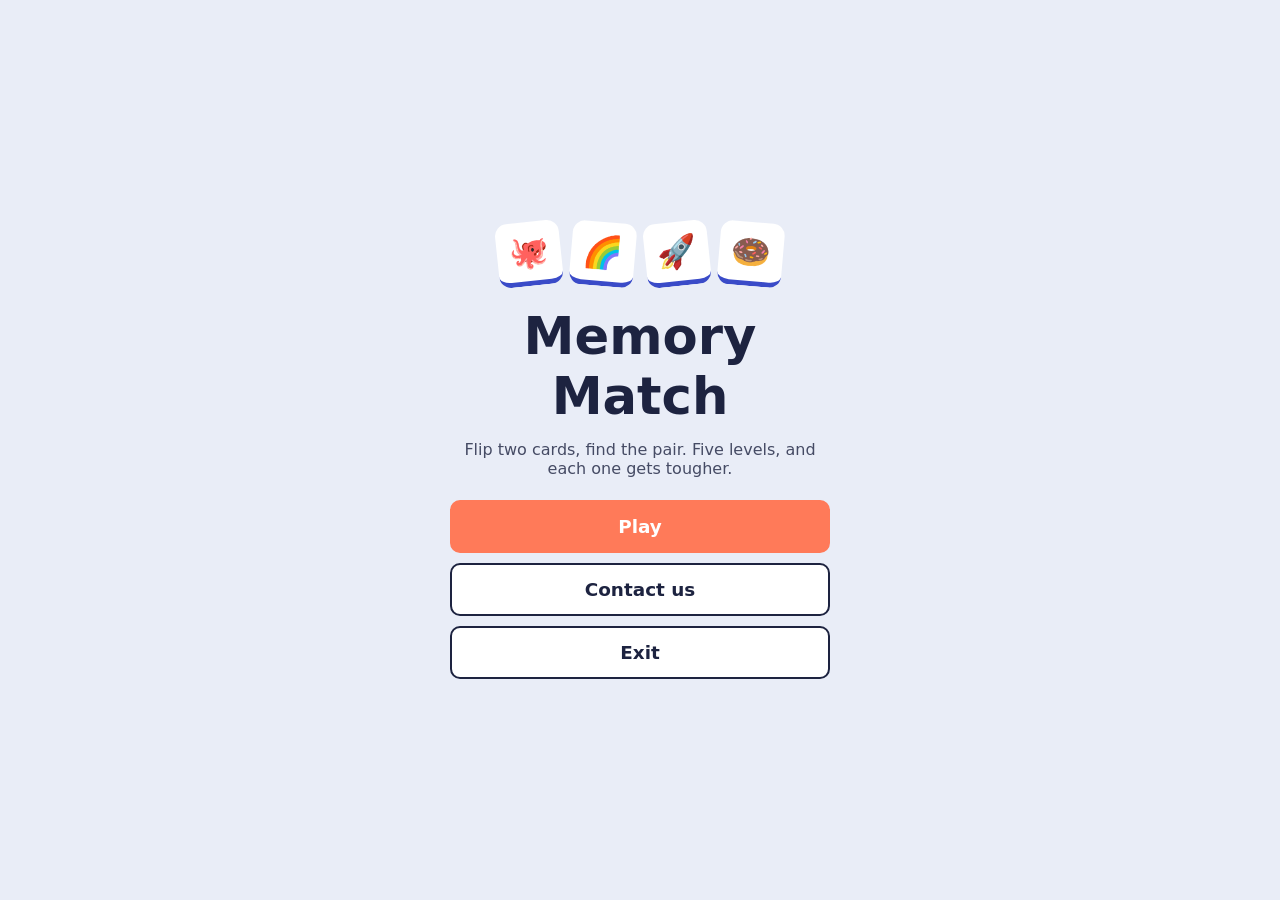
<file: index.html>
<!DOCTYPE html>
<html lang="en">
<head>
  <meta charset="UTF-8">
  <meta name="viewport" content="width=device-width, initial-scale=1">
  <title>Memory Match</title>
  <link rel="stylesheet" href="style.css">
</head>
<body>
  <!-- Main menu -->
  <section id="menu-screen" class="menu">
    <div class="menu-cards" aria-hidden="true"><span>🐙</span><span>🌈</span><span>🚀</span><span>🍩</span></div>
    <h1>Memory Match</h1>
    <p class="tagline">Flip two cards, find the pair. Five levels, and each one gets tougher.</p>
    <nav class="menu-buttons">
      <button id="play-btn" type="button" class="big">Play</button>
      <button id="contact-btn" type="button" class="big secondary">Contact us</button>
      <button id="exit-btn" type="button" class="big secondary">Exit</button>
    </nav>
  </section>

  <!-- Game -->
  <main id="game-screen" class="game" hidden>
    <header>
      <h1>Memory Match</h1>
      <div class="header-buttons">
        <button id="menu-btn" type="button" class="secondary">Menu</button>
        <button id="restart" type="button">Restart</button>
      </div>
    </header>

    <section class="stats" aria-live="polite">
      <div><span>Level</span><strong id="level">1</strong></div>
      <div><span>Score</span><strong id="score">0</strong></div>
      <div><span>Moves</span><strong id="moves">0</strong></div>
      <div><span>Mistakes</span><strong id="mistakes">0</strong></div>
      <div id="time-box"><span>Time</span><strong id="time">0:00</strong></div>
      <div><span>Best</span><strong id="best">0</strong></div>
    </section>

    <section id="board" class="board" aria-label="Card grid"></section>
  </main>

  <!-- Popup used for warnings, level complete, win, lose, contact -->
  <div id="overlay" class="overlay" hidden>
    <div class="panel" role="dialog" aria-modal="true" aria-labelledby="panel-title">
      <h2 id="panel-title"></h2>
      <p id="panel-text"></p>
      <dl id="panel-details"></dl>
      <div id="panel-buttons" class="panel-buttons"></div>
    </div>
  </div>

  <script src="script.js"></script>
</body>
</html>
</file>
<file: style.css>
:root {
  --bg: #e9edf7;
  --ink: #1d2340;
  --back: #3a4bc8;
  --back-dark: #2a389c;
  --face: #ffffff;
  --match: #bdf0cf;
  --accent: #ff7a59;
  --danger: #d6293e;
}

* { box-sizing: border-box; }
[hidden] { display: none !important; }

body {
  margin: 0;
  min-height: 100vh;
  background: var(--bg);
  color: var(--ink);
  font-family: "Trebuchet MS", "Segoe UI", system-ui, sans-serif;
  display: flex;
  justify-content: center;
  padding: 16px;
}

h1 { margin: 0; font-size: 1.8rem; }

button {
  font: inherit;
  font-weight: 700;
  color: #fff;
  background: var(--accent);
  border: 2px solid var(--accent);
  border-radius: 10px;
  padding: 8px 16px;
  cursor: pointer;
}
button:hover { filter: brightness(1.08); }
button:focus-visible { outline: 3px solid var(--ink); outline-offset: 2px; }
button.secondary { background: #fff; color: var(--ink); border-color: var(--ink); }

/* ---------- Main menu ---------- */
.menu {
  width: min(100%, 380px);
  margin: auto;
  display: flex;
  flex-direction: column;
  align-items: center;
  text-align: center;
  gap: 14px;
}
.menu h1 { font-size: clamp(2.2rem, 9vw, 3.2rem); }
.tagline { margin: 0 0 8px; opacity: 0.8; }
.menu-cards { display: flex; gap: 10px; margin-bottom: 6px; }
.menu-cards span {
  width: 64px; height: 64px;
  display: grid; place-items: center;
  font-size: 2rem;
  background: #fff;
  border-radius: 12px;
  border-bottom: 5px solid var(--back);
}
.menu-cards span:nth-child(odd) { transform: rotate(-6deg); }
.menu-cards span:nth-child(even) { transform: rotate(5deg); }
.menu-buttons { width: 100%; display: flex; flex-direction: column; gap: 10px; }
button.big { width: 100%; padding: 14px 28px; font-size: 1.15rem; }

/* ---------- Game ---------- */
.game { width: min(100%, 560px); }

header {
  display: flex;
  justify-content: space-between;
  align-items: center;
  margin-bottom: 12px;
}
.header-buttons { display: flex; gap: 8px; }

.stats {
  display: grid;
  grid-template-columns: repeat(auto-fit, minmax(76px, 1fr));
  gap: 8px;
  margin-bottom: 14px;
}
.stats div {
  background: #fff;
  border-radius: 10px;
  padding: 6px 4px;
  text-align: center;
}
.stats span { display: block; font-size: 0.75rem; opacity: 0.7; }
.stats strong { font-size: 1.1rem; }
.stats .danger strong { color: var(--danger); }

.board {
  display: grid;
  grid-template-columns: repeat(var(--size, 4), 1fr);
  gap: 8px;
}
.board.size-8 { gap: 5px; }

.card {
  aspect-ratio: 1;
  padding: 0;
  background: none;
  border: 0;
  perspective: 600px;
  border-radius: 10px;
}
.card-inner {
  position: relative;
  display: block;
  width: 100%;
  height: 100%;
  transform-style: preserve-3d;
  transition: transform 0.35s;
}
.card.flipped .card-inner,
.card.matched .card-inner { transform: rotateY(180deg); }

.card-front, .card-back {
  position: absolute;
  inset: 0;
  display: flex;
  align-items: center;
  justify-content: center;
  border-radius: 10px;
  backface-visibility: hidden;
  -webkit-backface-visibility: hidden;
}
.size-8 .card-front, .size-8 .card-back { border-radius: 6px; }
.card-back {
  background: var(--back);
  background-image: radial-gradient(circle at 30% 30%, var(--back-dark) 0 12%, transparent 13%),
                    radial-gradient(circle at 70% 70%, var(--back-dark) 0 12%, transparent 13%);
}
.card-front {
  background: var(--face);
  font-size: clamp(1.2rem, 7vw, 2.6rem);
  transform: rotateY(180deg);
}
.size-6 .card-front { font-size: clamp(1rem, 5vw, 1.9rem); }
.size-8 .card-front { font-size: clamp(0.8rem, 3.6vw, 1.5rem); }
.card.matched .card-front { background: var(--match); }

/* ---------- Popup ---------- */
.overlay {
  position: fixed;
  inset: 0;
  background: rgba(29, 35, 64, 0.6);
  display: flex;
  align-items: center;
  justify-content: center;
  padding: 16px;
}
.panel {
  background: #fff;
  border-radius: 16px;
  padding: 24px;
  width: min(100%, 380px);
  text-align: center;
}
.panel h2 { margin-top: 0; }
.panel p { line-height: 1.45; }
.panel a { color: var(--back); font-weight: 700; }
.panel dl {
  display: grid;
  grid-template-columns: 1fr auto;
  gap: 6px 12px;
  text-align: left;
  margin: 0 0 18px;
}
.panel dt { opacity: 0.75; }
.panel dd { margin: 0; font-weight: 700; text-align: right; }
.panel-buttons { display: flex; flex-direction: column; gap: 8px; }

@media (prefers-reduced-motion: reduce) {
  .card-inner { transition: none; }
}
</file>
